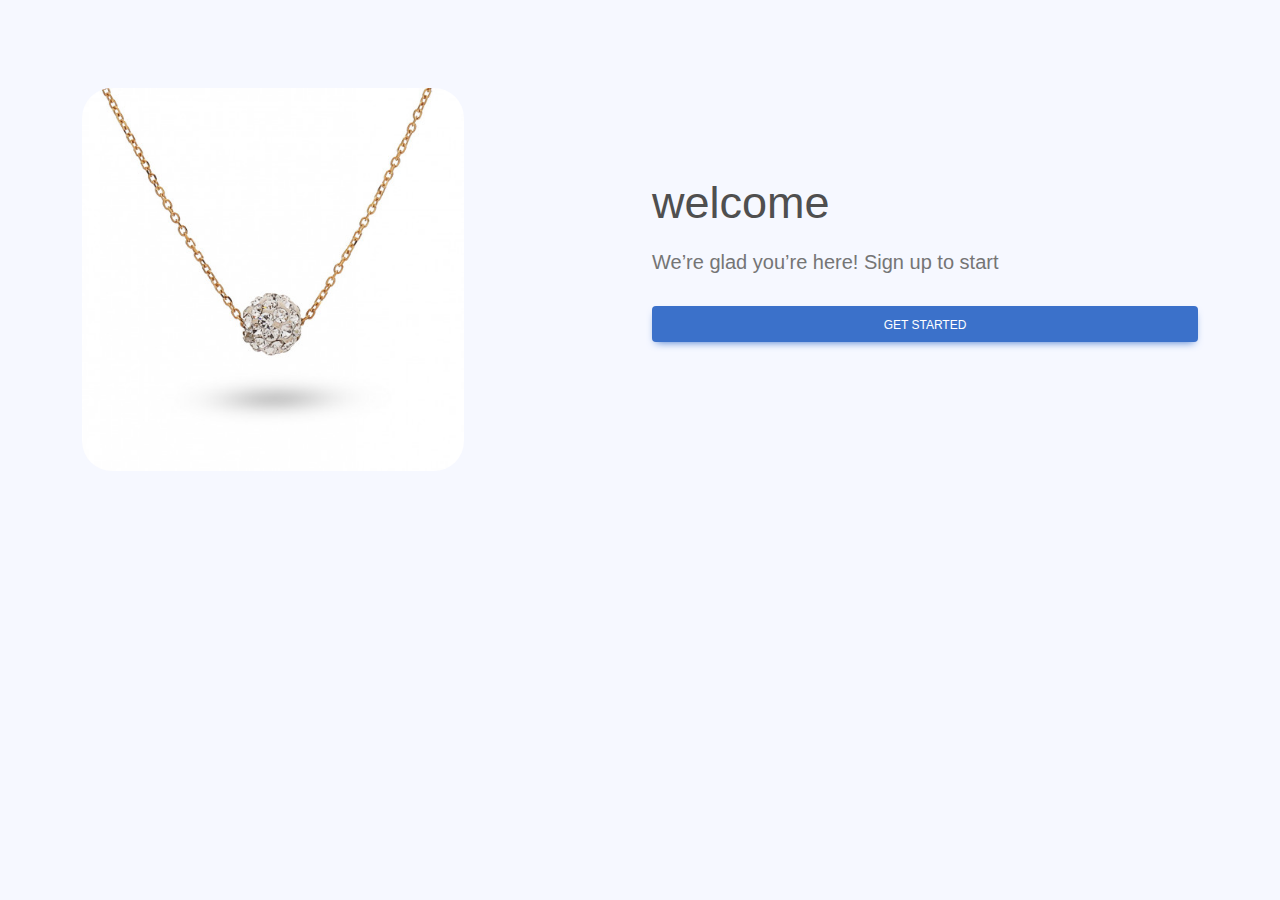
<file: index.html>
<!DOCTYPE html>
<html lang="en">

<head>
    <meta charset="UTF-8">
    <meta name="viewport" content="width=device-width, initial-scale=1.0">
    <!-- google-fonts  -->
    <!-- write google fonts link here  -->
    <!-- wow  -->
    <link rel="stylesheet" href="./css/wow/animate.css">
    <!-- animate-css  -->
    <link rel="stylesheet" href="./css/animate.min.css">
    <!-- fontawesome  -->
    <link rel="stylesheet" href="./css/fontawesome.css">
    <!-- bootstrap-css  -->
    <link rel="stylesheet" href="./css/bootstrap.min.css">
    <!-- mdb css  -->
    <link rel="stylesheet" href="./css/mdb.min.css">
    <!-- link-css -->
    <link rel="stylesheet" href="./css/style.css">
    <title>Document</title>
</head>

<body>

<!-- start header section  -->
<header class="d-flex justify-content-center align-items-center mt-5">
    <div class="container">
        <div class="row">
            <div class="col-md-6 col-lg-6 col-sm-12">
                <img src="img/3123i2lmPiL._AC_SY780_.jpg"  alt="">
            </div>
    
            <div class="col-md-6 col-lg-6 col-sm-12 d-flex justify-content-center  flex-column">
               <h2 class="text-left">welcome</h2>
               <h5 class="text-muted">We’re glad you’re here! Sign up to start</h5>
               <a class="btn btn-primary btn-block mt-4" href="register.html">Get Started</a>
            </div>
    
        </div>
    </div>
    
    </header>
    
    <!-- end header section  -->
    
    





    <!-- mdb js  -->
    <script src="./js/mdb.min.js"></script>
    <!-- wow  -->
    <script src="./js/wow.min.js"></script>
    <script>
        new WOW().init();
    </script>
    <!-- fontawesome  -->
    <script src="./js/font-awesome.js"></script>
    <!-- jquery-js  -->
    <script src="./js/jquery.js"></script>
    <!-- popper-js  -->
    <script src="./js/popper.js"></script>
    <!-- bootstrab-js  -->
    <script src="./js/bootstrap.min.js"></script>
    <script src="./js/main.js"></script>
</body>

</html>
</file>
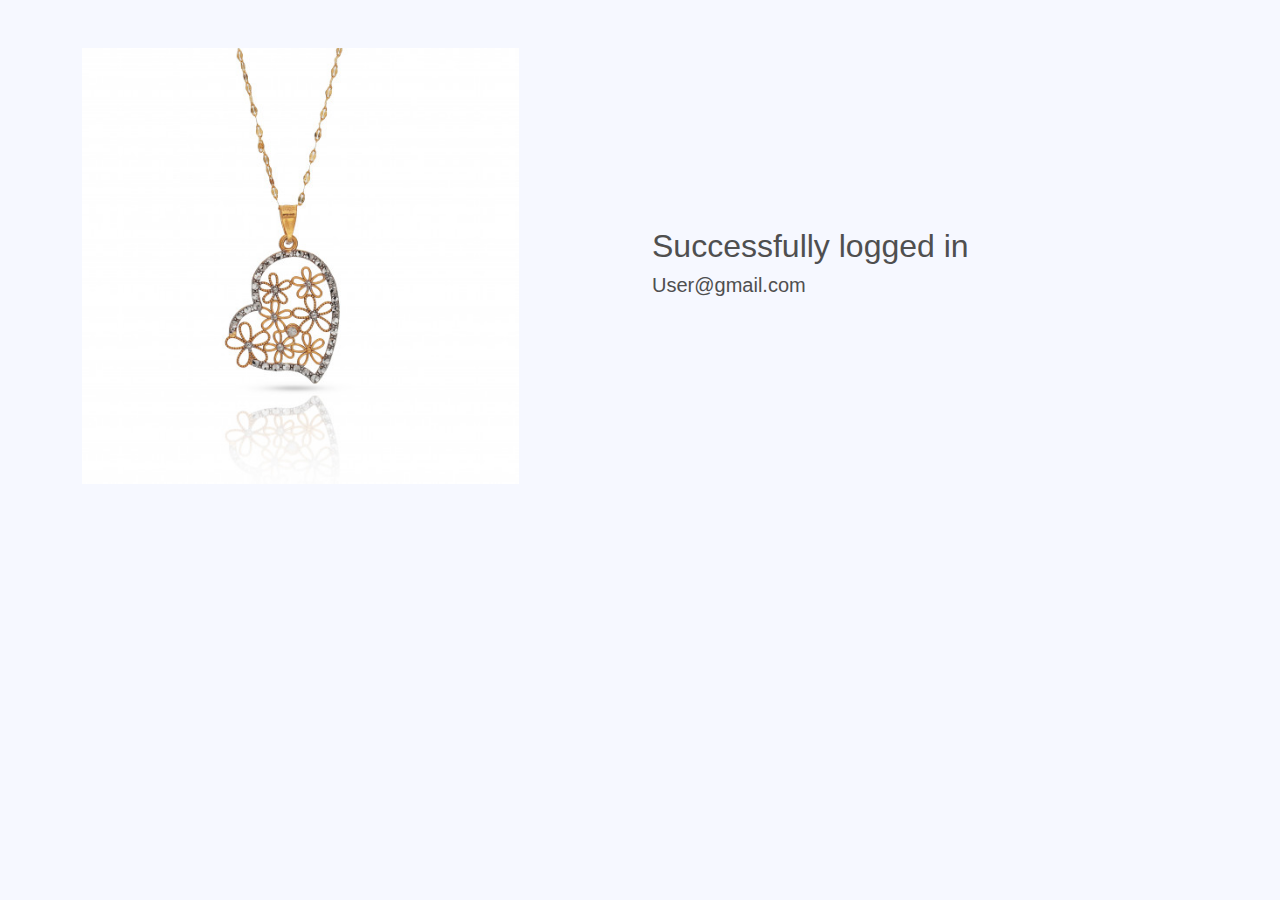
<file: created.html>
<!DOCTYPE html>
<html lang="en">

<head>
    <meta charset="UTF-8">
    <meta name="viewport" content="width=device-width, initial-scale=1.0">
    <!-- google-fonts  -->
    <!-- write google fonts link here  -->
    <!-- wow  -->
    <link rel="stylesheet" href="./css/wow/animate.css">
    <!-- animate-css  -->
    <link rel="stylesheet" href="./css/animate.min.css">
    <!-- fontawesome  -->
    <link rel="stylesheet" href="./css/fontawesome.css">
    <!-- bootstrap-css  -->
    <link rel="stylesheet" href="./css/bootstrap.min.css">
    <!-- mdb css  -->
    <link rel="stylesheet" href="./css/mdb.min.css">
    <!-- link-css -->
    <link rel="stylesheet" href="./css/style.css">
    <title>Document</title>
</head>

<body>

    <!-- start created section  -->

    <div class="created mt-5">
        <div class="container">
            <div class="row">
                <div class="col-md-6 col-lg-6 col-sm-12">
                    <img src="img/ea2e1cc89fe6186afba2ac5e3a2eebdc.jpg" style="width: 80%;" alt="">
                </div>
                <div class="col-md-6 col-lg-6 col-sm-12 d-flex justify-content-center flex-column">
                    <h2>Successfully logged in</h2>
                    <h5>User@gmail.com</h5>
                </div>
            </div>
        </div>
    </div>


    <!-- end created section  -->





    <!-- mdb js  -->
    <script src="./js/mdb.min.js"></script>
    <!-- wow  -->
    <script src="./js/wow.min.js"></script>
    <script>
        new WOW().init();
    </script>
    <!-- fontawesome  -->
    <script src="./js/font-awesome.js"></script>
    <!-- jquery-js  -->
    <script src="./js/jquery.js"></script>
    <!-- popper-js  -->
    <script src="./js/popper.js"></script>
    <!-- bootstrab-js  -->
    <script src="./js/bootstrap.min.js"></script>
    <script src="./js/main.js"></script>
</body>

</html>
</file>
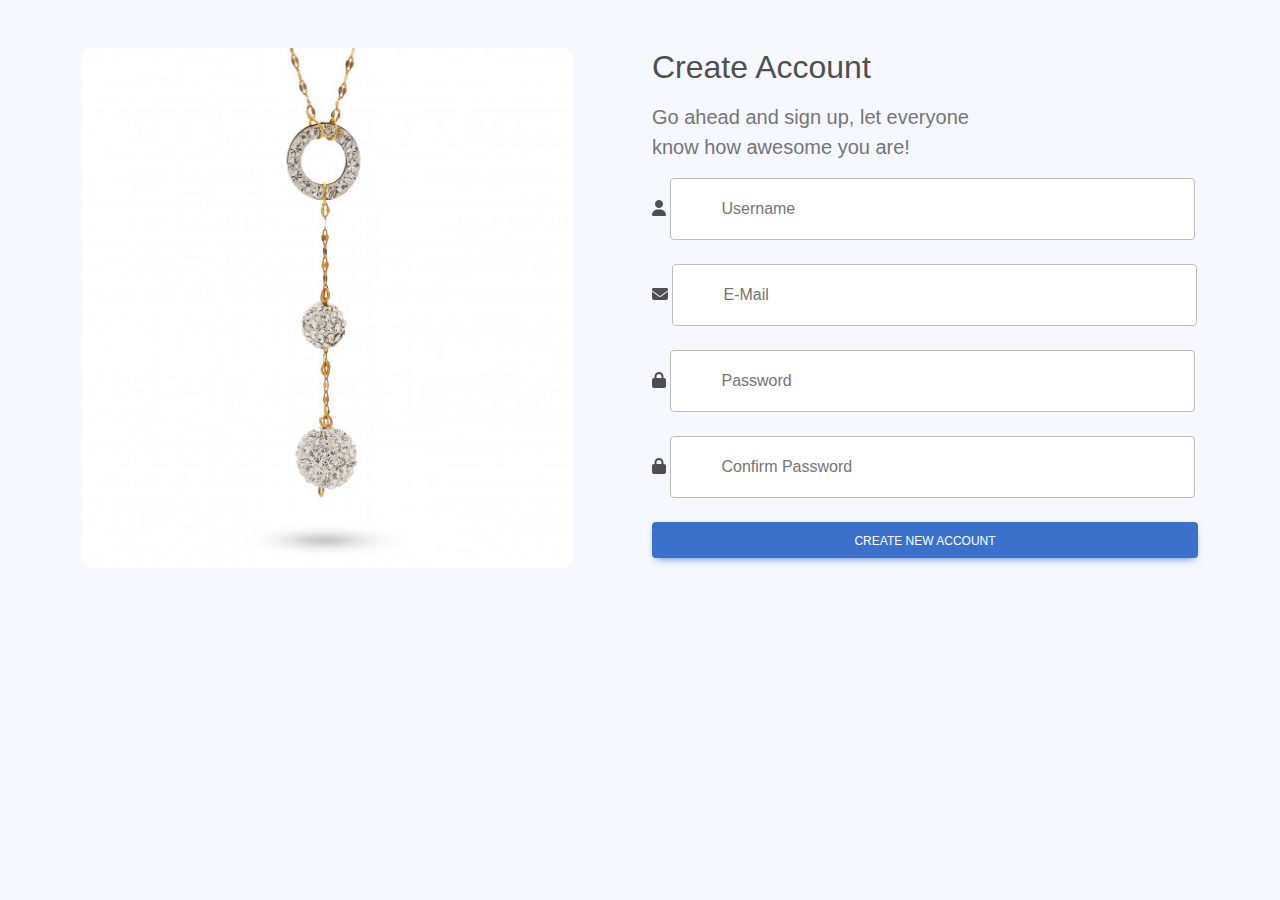
<file: register.html>
<!DOCTYPE html>
<html lang="en">

<head>
    <meta charset="UTF-8">
    <meta name="viewport" content="width=device-width, initial-scale=1.0">
    <!-- google-fonts  -->
    <!-- write google fonts link here  -->
    <!-- wow  -->
    <link rel="stylesheet" href="./css/wow/animate.css">
    <!-- animate-css  -->
    <link rel="stylesheet" href="./css/animate.min.css">
    <!-- fontawesome  -->
    <link rel="stylesheet" href="./css/fontawesome.css">
    <!-- bootstrap-css  -->
    <link rel="stylesheet" href="./css/bootstrap.min.css">
    <!-- mdb css  -->
    <link rel="stylesheet" href="./css/mdb.min.css">
    <!-- link-css -->
    <link rel="stylesheet" href="./css/style.css">
    <title>Document</title>
</head>

<body>




<!-- start form section and create new account  -->

<div class="create mt-5">
    <div class="container ">
        <div class="row">
            <div class="col-md-6 col-lg-6 col-sm-12">
                <img src="img/56f58c5bbae6320e1aa5d36445fd722b.jpg" alt="">
            </div>

            <div class="col-md-6 col-lg-6 col-sm-12  box-header">
                
                <h2>Create Account</h2>
                <h5 class="text-muted my-3">Go ahead and sign up, let everyone <br> know how awesome you are!</h5>
               
                <form method="post" action="created.html" onsubmit=" return validate();">
                    
                    <div id="errorMessage"></div>

                    <div class="form-group">
                        <i class="fa-solid fa-user"></i>
                        <input type="text" id="username" class="form-control" name="username" placeholder="Username">
                      </div>
                      <div class="form-group mt-4">
                        <i class="fa-solid fa-envelope"></i>
                        <input type="email" id="email" class="form-control" name="email" placeholder="E-Mail">
                      </div>
                      <div class="form-group mt-4">
                        <i class="fa-solid fa-lock"></i>
                        <input type="password" id="password" class="form-control" name="password" placeholder="Password">
                      </div>  
                      <div class="form-group mt-4 mb-4">
                        <i class="fa-solid fa-lock"></i>
                        <input type="password" id="confirmpassword" class="form-control" name="confirm-pass" placeholder="Confirm Password">
                      </div>                
                    <button type="submit" class="btn btn-primary btn-block">Create New Account</button>
                  </form>

            </div>
        </div>
    </div>
</div>



<!-- End form section and create new account  -->


    <!-- mdb js  -->
    <script src="./js/mdb.min.js"></script>
    <!-- wow  -->
    <script src="./js/wow.min.js"></script>
    <script>
        new WOW().init();
    </script>
    <!-- fontawesome  -->
    <script src="./js/font-awesome.js"></script>
    <!-- jquery-js  -->
    <script src="./js/jquery.js"></script>
    <!-- popper-js  -->
    <script src="./js/popper.js"></script>
    <!-- bootstrab-js  -->
    <script src="./js/bootstrap.min.js"></script>
    <script src="./js/main.js"></script>
</body>

</html>
</file>
<file: css/style.css>
/* start global  */
* {
    margin: 0;
    padding: 0;
}

/* End global  */


/* start body seaction */
body{
    font-family: 'Inter', sans-serif;
    background-color: #F5F7FFD9;
    
}
/* End body seaction */


/* start index page  */

/* start header section  */
header h2 {
    font-size: 45px;
    margin-bottom: 20px;
}
header img{
    width: 70%;
    margin-top: 40px;
    border-radius: 30px;
}

/* start media query for header section  */
@media only screen and (max-width:768px){
    header img {
        display: block;
        margin: 20px auto;
    }
}
/* end media query for header section  */

/* end header section  */

/* end index page  */



/* start register page  */
.create img {
    width: 90%;
    height: 520px;
    border-radius: 10px;
}
.create .box-header h5{
    line-height:1.5;
    
}
.form-control {
    display: inline-block;
    width: 96%;
    padding: 30px 10px;
    text-indent: 40px;
}

.create i {
    position: absolute;
    margin-top: 20px;
    margin-left: 15px;
    font-size: 22px;
    color: blue;
}


/* end register page  */
</file>
